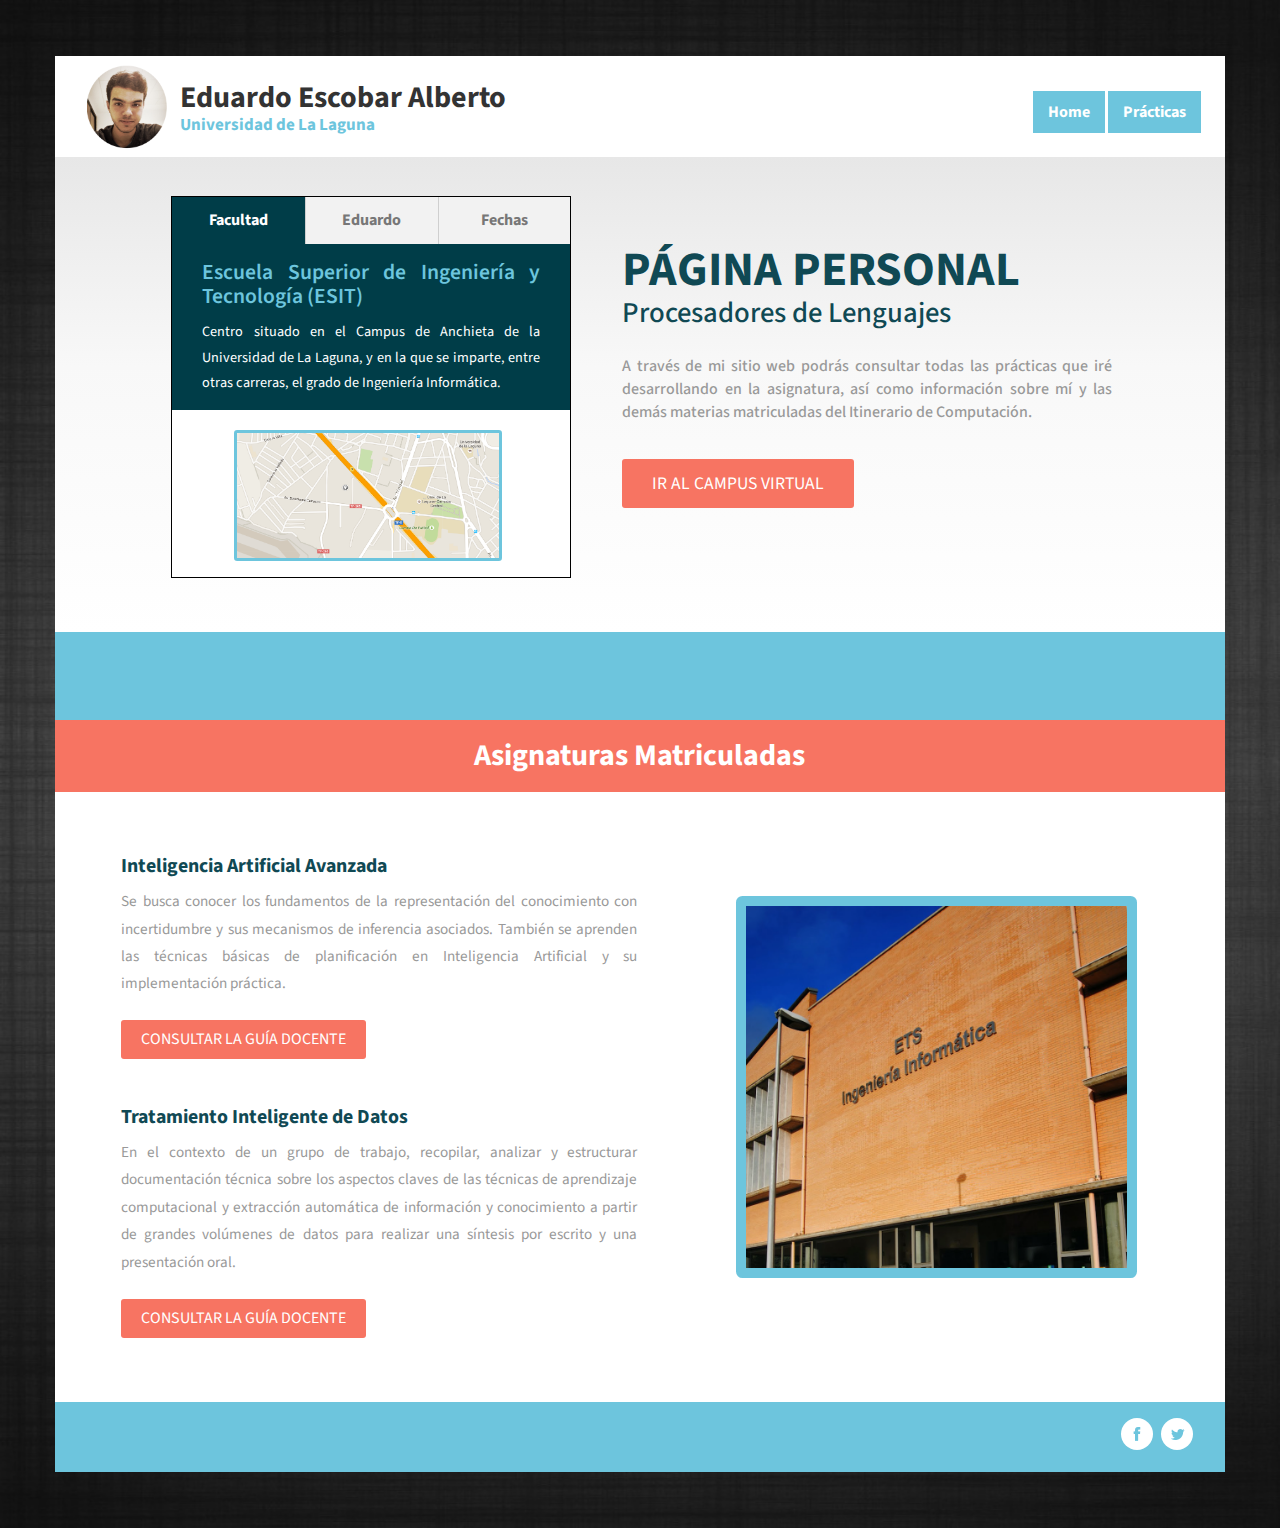
<file: index.html>
<!DOCTYPE HTML>
<html lang="es"> <!-- Indicamos el idioma de nuestra página -->
	<head>
		<title>Página Personal</title>
		<meta charset="UTF-8"> <!-- Cargamos el estándar UTF-8 para hacer uso de las tildes y la letra ñ -->
		<meta name="viewport" content="width=device-width, initial-scale=1">
		<link href="css/bootstrap.css" rel='stylesheet' type='text/css' />
		<link href="css/style.css" rel='stylesheet' type='text/css' /> <!-- Custom Theme files -->
		<link href="images/favicon.png" rel='shortcut icon' type='image/png'/>
		<link href='http://fonts.googleapis.com/css?family=Source+Sans+Pro:200,300,400,600,700,900' rel='stylesheet' type='text/css'> <!--webfont-->
		<script src="js/jquery.min.js"></script> <!-- jQuery (necessary for Bootstrap's JavaScript plugins) -->
		<script type="application/x-javascript"> addEventListener("load", function() { setTimeout(hideURLbar, 0); }, false); function hideURLbar(){ window.scrollTo(0,1); } </script>
		<script src="js/easyResponsiveTabs.js" type="text/javascript"></script>
		<script type="text/javascript">
			$(document).ready(function () {
				$('#horizontalTab').easyResponsiveTabs({
					type: 'default', // Types: default, vertical, accordion           
					width: 'auto', // Auto or any width like 600px
					fit: true   // 100% fit in a container
				});
			});
		</script>	
	</head>
	<body>
	  	<div class="wrapper"> <!-- ENVOLTURA -->

			<div class="header"> <!--- HEADER -->
		       	<div class="container header_top">
					<div class="logo">
						<a href="index.html"><img src="images/foto-perfil.png" id="foto-perfil" alt=""></a>
					</div>
					<div id="texto-header-nombre">Eduardo Escobar Alberto</div>
					<div id="texto-header-ull">Universidad de La Laguna</div>
			  		<div class="menu">
						<a class="toggleMenu" href="#"><img src="images/nav_icon.png" alt="" /> </a>
						<ul class="nav" id="nav">
							<li class="current"><a href="index.html">Home</a></li>
							<li class="current"><a href="practicas.html">Prácticas</a></li>							
							<div class="clearfix"></div>
						</ul>
					<script type="text/javascript" src="js/responsive-nav.js"></script>
					</div>							
		  			<div class="clearfix"> </div>
				</div>
			</div> <!--- FIN HEADER -->

		    <div class="container banner"> <!-- CONTENEDOR VISTA INICIAL -->
			 	<div class="row">
			 		<div class='col-md-4' id="tabs-informacion"> <!-- CONTENEDOR DE PESTAÑAS DE INFORMACIÓN -->
			 			<div class="sap_tabs">	
							<div id="horizontalTab" style="display: block; width: 100%; margin: 0px;">
								<ul class="resp-tabs-list">
								  	<li class="resp-tab-item" aria-controls="tab_item-0" role="tab"><span>Facultad</span></li>
									<li class="resp-tab-item" aria-controls="tab_item-1" role="tab"><span>Eduardo</span></li>
									<li class="resp-tab-item" aria-controls="tab_item-2" role="tab"><span>Fechas</span></li>
									<div class="clear"></div>
								</ul>				  	 
								<div class="resp-tabs-container">
									<div class="tab-1 resp-tab-content" aria-labelledby="tab_item-0">
										<div class="facts">
											<div class="tab_box" id="tab-facultad">
												<h4 align="justify"><a>Escuela Superior de Ingeniería y Tecnología (ESIT)</a></h4>			
												<p align="justify">Centro situado en el Campus de Anchieta de la Universidad de La Laguna, y en la que se imparte, entre otras carreras, el grado de Ingeniería Informática.</p>
											</div>
											<ul class="tab_list">
												<img src="images/mapa-etsii.png" id="imagen-mapa-facultad" alt="">
											</ul>           
										</div>
									</div>	
									<div class="tab-1 resp-tab-content" aria-labelledby="tab_item-1">
										<div class="facts">
											<div class="tab_box" id="tab-eduardo">
											   	<h4><a>Perfil del Alumno</a></h4>
											    <p align="justify">Nacido en Güímar, Santa Cruz de Tenerife, el día 13 de febrero de 1995.<br>
											    	Estudiante de Ingeniería Informática, cursando dichos estudios desde el curso 2013-2014. Actualmente
											   		se encuentra matriculado en 8 asignaturas de Tercero y 2 de Segundo. Su itinerario es el número 1, es decir, el de Computación.<br>
													Tiene algunas aficiones, entre las que destaca la práctica de deportes, como puede ser el padel.</p>
											</div>          
									    </div>
									</div>	
									<div class="tab-1 resp-tab-content" aria-labelledby="tab_item-2">
										<div class="facts">
											<div class="tab_box" id="tab-fecha">
											    <h4><a>Fechas de Importancia</a></h4>
											    <p align="justify">A continuación se detallarán las fechas a tener en cuenta, en la asignatura de Procesadores de Lenguajes.</p>
											</div>
											<ul class="tab_list" id="tab-list-fecha">
											  	<li><a><b>EXAMEN 1ª PARTE:</b> 9 de marzo.</a></li>
											  	<li><a><b>EXAMEN 2ª PARTE:</b> 13 de abril.</a></li>
											  	<li><a><b>EXAMEN 3ª PARTE:</b> 18 de mayo.</a></li>
											  	<li><a><b>1ª CONVOCATORIA DE JUNIO:</b> 26 de mayo.</a></li>
											  	<li><a><b>2ª CONVOCATORIA DE JUNIO:</b> 6 de junio.</a></li>
											</ul>           
									    </div>
									</div>		        					 
								</div>		
							</div>
						</div>
					</div> <!-- FIN CONTENEDOR DE PESTAÑAS DE INFORMACIÓN -->

			 		<div class='col-md-6 banner_right' id="texto-personal"> <!-- TEXTO PÁGINA PERSONAL -->
			 			<h1><b>PÁGINA PERSONAL</b></h1>
			 			<h2>Procesadores de Lenguajes</h2>
			 			<p align="justify">A través de mi sitio web podrás consultar todas las prácticas que iré desarrollando en la asignatura,
			 								así como información sobre mí y las demás materias matriculadas del Itinerario de Computación.</p>
			 			<a class="banner_btn" href="http://campusvirtual.ull.es" target="_blank">IR AL CAMPUS VIRTUAL</a>
			 		</div> <!-- FIN TEXTO PÁGINA PERSONAL -->
			 	</div>
			</div> <!-- FIN CONTENEDOR VISTA INICIAL -->

			<div class="main">
			 	<div class='container content_top'></div>
			 	<div id="texto-asignaturas">Asignaturas Matriculadas</div>
			 	<div class='container content_middle'> <!-- CONTENEDOR ASIGNATURAS MATRICULADAS -->
			 		<div class="row">
			 			<div class="col-md-8 middle_left" id="contenedor-asignaturas">
			 				<ul class="test_box middle_grid">
								<li class="test_desc">
									<h4><a>Inteligencia Artificial Avanzada</a></h4>
									<p align="justify">Se busca conocer los fundamentos de la representación del conocimiento con incertidumbre y sus 
										mecanismos de inferencia asociados. También se aprenden las técnicas básicas de planificación en Inteligencia Artificial y su implementación práctica.</p> 
									<br><a class="content_btn" href="http://eguia.ull.es/etsii/query.php?codigo=139263124" target="_blank">Consultar la Guía Docente</a>
							    </li>	
							    <div class="clearfix">	</div>    				
				    		</ul>
				    		<ul class="test_box">
								<li class="test_desc">
									<h4><a>Tratamiento Inteligente de Datos</a></h4>
									<p align="justify">En el contexto de un grupo de trabajo, recopilar, analizar y estructurar documentación técnica sobre los aspectos claves de las técnicas de aprendizaje computacional y extracción automática de información y conocimiento a partir de grandes volúmenes de datos para realizar una síntesis por escrito y una presentación oral. </p>
									<br><a class="content_btn" href="http://eguia.ull.es/etsii/query.php?codigo=139263125" target="_blank">Consultar la Guía Docente</a>
							    </li>	
							    <div class="clearfix"></div>    				
				    		</ul>
			 			</div>

			 			<div class="col-md-4" id="contenedor-imagen-etsii"> <!-- IMÁGENES ETSII -->
			 				<img src="images/etsii-ull2.png" id="imagen-etsii-asignaturas" alt="">
			 			</div> <!-- FIN IMÁGENES ETSII -->
			 		</div>
			 	</div> <!-- FIN CONTENEDOR ASIGNATURAS MATRICULADAS -->

			 	<div class="container section_aligncenter"> <!-- CONTENEDOR REDES SOCIALES -->
					<div id="contador-visitas">
						<script type="text/javascript" src="http://counter10.fcs.ovh/private/countertab.js?c=c37604be85e4f9228f200b3bff1808fd"></script>
					</div>
			 	 	<ul class="social">
						<li><a href="https://www.facebook.com/eduardo.escobaralberto" target="_blank"> <i class="fb"> </i></a></li>
						<li><a href="https://twitter.com/edesal13" target="_blank"><i class="tw"> </i></a></li>
				  	</ul>
				  	<div class="clearfix"></div>
		        </div>  <!-- FIN CONTENEDOR REDES SOCIALES --> 

			</div>
		</div> <!-- FIN ENVOLTURA -->
	</body>
</html>
</file>
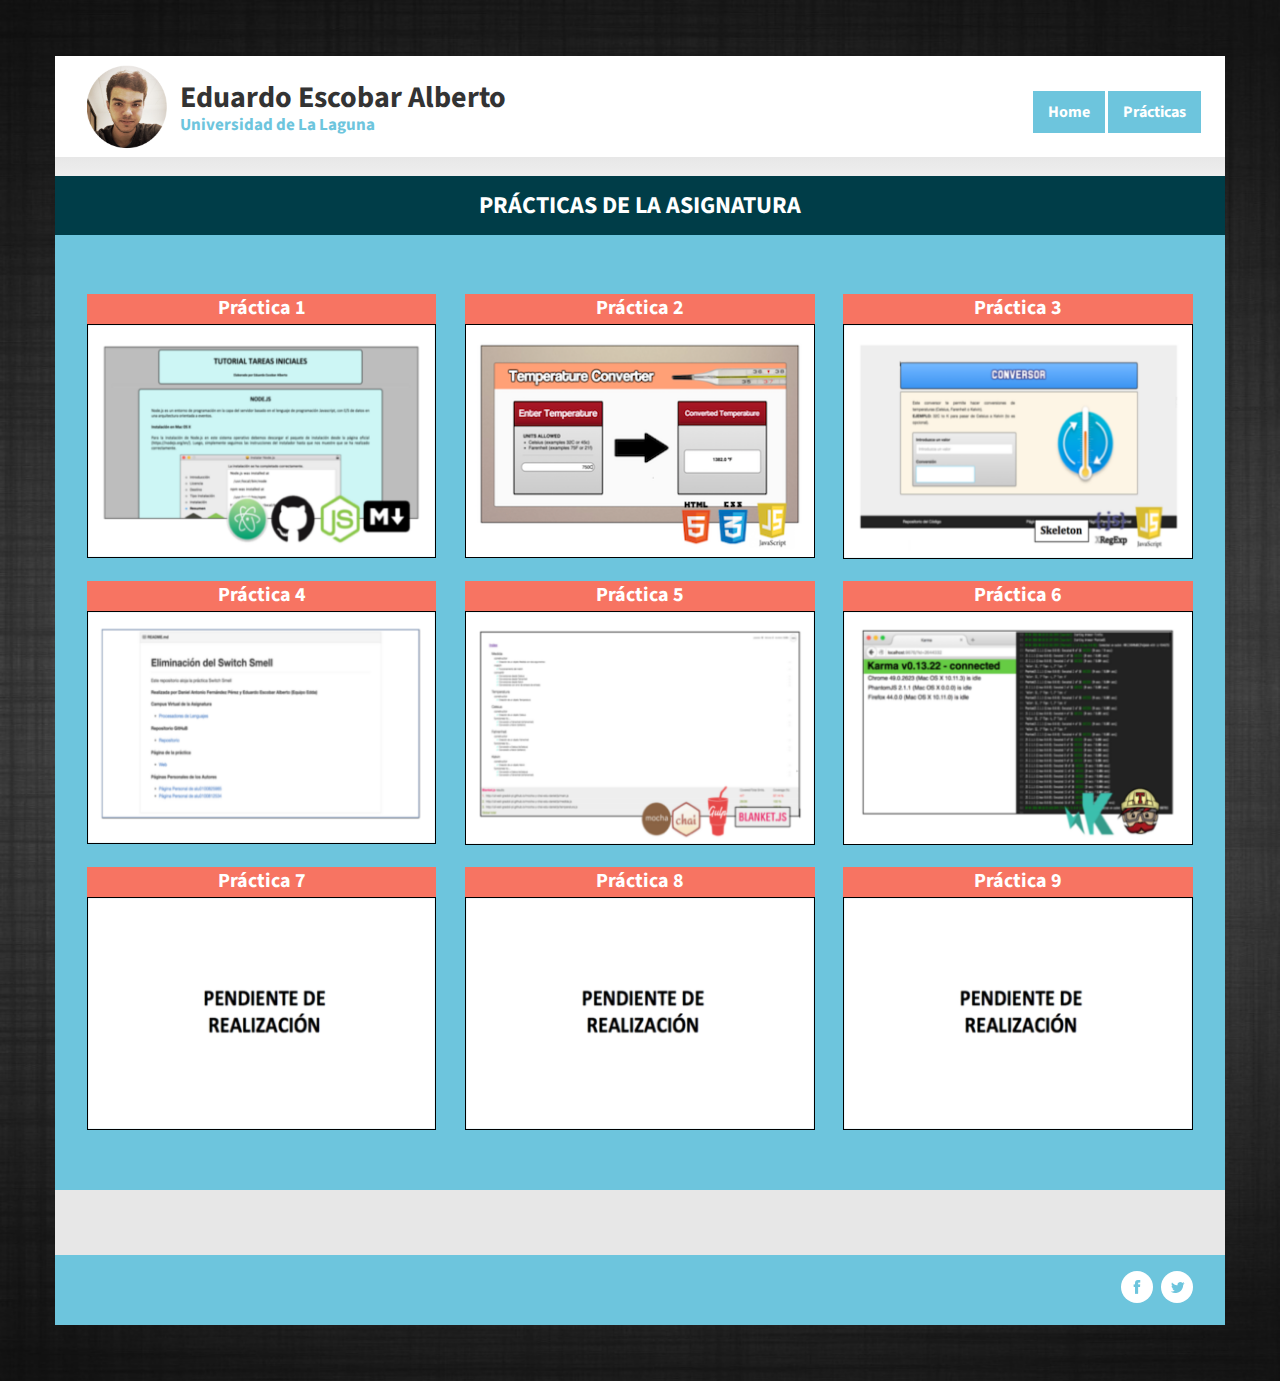
<file: practicas.html>
<!DOCTYPE HTML>
<html>
	<head>
		<title>Página Personal</title>
		<meta charset="UTF-8"> <!-- Cargamos el estándar UTF-8 para hacer uso de las tildes y la letra ñ -->
		<link href="css/bootstrap.css" rel='stylesheet' type='text/css' /> <!-- jQuery(necessary for Bootstrap's JavaScript plugins)-->
		<link href="images/favicon.png" rel='shortcut icon' type='image/png'/>
		<script src="js/jquery.min.js"></script> <!-- Custom Theme files -->
		<link href="css/style.css" rel='stylesheet' type='text/css' /> <!-- Custom Theme files -->
		<meta name="viewport" content="width=device-width, initial-scale=1">
		<script type="application/x-javascript"> addEventListener("load", function() { setTimeout(hideURLbar, 0); }, false); function hideURLbar(){ window.scrollTo(0,1); } </script> <!--webfont-->
		<link href='http://fonts.googleapis.com/css?family=Source+Sans+Pro:200,300,400,600,700,900' rel='stylesheet' type='text/css'>
		<script src="js/easyResponsiveTabs.js" type="text/javascript"></script>
		<script type="text/javascript">
			$(document).ready(function () {
				$('#horizontalTab').easyResponsiveTabs({
				    type: 'default', //Types: default, vertical, accordion           
				    width: 'auto', //auto or any width like 600px
				    fit: true   // 100% fit in a container
				});
			});
			</script>	
		<script src="js/jquery.magnific-popup.js" type="text/javascript"></script>
		<link href="css/magnific-popup.css" rel="stylesheet" type="text/css">
		<script>
			$(document).ready(function() {
				$('.popup-with-zoom-anim').magnificPopup({
					type: 'inline',
					fixedContentPos: false,
					fixedBgPos: true,
					overflowY: 'auto',
					closeBtnInside: true,
					preloader: false,
					midClick: true,
					removalDelay: 300,
					mainClass: 'my-mfp-zoom-in'
				});
			});
		</script>	
	</head>
	<body>
	  	<div class="wrapper"> <!-- ENVOLTURA -->
			<div class="header"> <!-- HEADER -->
		       <div class="container header_top">
					<div class="logo">
					  	<a href="index.html"><img src="images/foto-perfil.png" id="foto-perfil" alt=""></a>
					</div>
					<div id="texto-header-nombre">Eduardo Escobar Alberto</div>
					<div id="texto-header-ull">Universidad de La Laguna</div>
			  		<div class="menu">
						<a class="toggleMenu" href="#"><img src="images/nav_icon.png" alt="" /> </a>
						<ul class="nav" id="nav">
						  <li class="current"><a href="index.html">Home</a></li>
						  <li class="current"><a href="practicas.html">Prácticas</a></li>							
						  <div class="clearfix"></div>
						</ul>
					<script type="text/javascript" src="js/responsive-nav.js"></script>
					</div>							
	  				<div class="clearfix"> </div>
				</div>
			</div> <!-- FIN HEADER -->

	     	<div class="container banner"> <!-- CONTENEDOR TÍTULO PRÁCTICAS -->
		 		<section class="title-section"> 
			   		<h1 id="titulo-practicas"><b>PRÁCTICAS DE LA ASIGNATURA</b></h1>
				</section>
		 	</div> <!-- FIN CONTENEDOR TÍTULO PRÁCTICAS -->
		 
		 	<div class="main">
			 		<div class='container services_top'> <!-- CONTENEDOR PRÁCTICAS -->
			 	  	<div class="portfolio_top"> <!-- 1º FILA PRÁCTICAS -->
			 	   	<div class="col_1_of_portfolio span_1_of_portfolio"> <!-- PRÁCTICA 1 -->
			 		    <div class="view view-first">
			 		    	<div id="indicador-practica">Práctica 1</div>
		                    <img src="images/practica1.png" class="img-responsive" alt=""/>
		                      	<div class="mask">
		                         	<a class="popup-with-zoom-anim" href="#small-dialog1"> <div class="info"><img src="images/magnifier.png" alt=""/></div></a>
				                     	<div id="small-dialog1" class="mfp-hide">
									   	<div class="pop_up2">
									   	  	<img src="images/practica1.png" class="img-responsive" alt=""/>
									   	   	<h3 class="popup"><center><b>TAREAS INICIALES</b></center></h3>
						    			   	<ul class="tab_list" id="tab-list-fecha">
											  	<li><a a id="enlaces" href="http://alu0100825985.github.io/tareas-iniciales-alu0100825985/" target="_blank">Enlace Directo a la Práctica</a></li>
											  	<li><a a id="enlaces" href="https://github.com/alu0100825985/tareas-iniciales-alu0100825985" target="_blank">Enlace del Repositorio de la Práctica</a></li>
									   	</div>
									 	</div>
		                        </div>
		                </div> 
			 		</div> <!-- FIN PRÁCTICA 1 -->

			 		<div class="col_1_of_portfolio span_1_of_portfolio"> <!-- PRÁCTICA 2 -->
			 		    <div class="view view-first">
			 		    	<div id="indicador-practica">Práctica 2</div>
		                    <img src="images/practica2.png" class="img-responsive" alt=""/>
		                      	<div class="mask">
		                         	<a class="popup-with-zoom-anim" href="#small-dialog2"> <div class="info"><img src="images/magnifier.png" alt=""/></div></a>
				                     	<div id="small-dialog2" class="mfp-hide">
									   	<div class="pop_up2">
									   	  	<img src="images/practica2.png" class="img-responsive" alt=""/>
									   	   	<h3 class="popup"><center><b>CONVERSOR DE TEMPERATURAS</b></center></h3>
						    			   	<ul class="tab_list" id="tab-list-fecha">
											  	<li><a a id="enlaces" href="http://ull-esit-gradoii-pl.github.io/conversor-de-temperatura-simple-edda/" target="_blank">Enlace Directo a la Práctica</a></li>
											  	<li><a a id="enlaces" href="https://github.com/ULL-ESIT-GRADOII-PL/conversor-de-temperatura-simple-edda" target="_blank">Enlace del Repositorio de la Práctica</a></li>
									   	</div>
									 	</div>
		                        </div>
		                </div> 
			 		</div> <!-- FIN PRÁCTICA 2 -->

			 		<div class="col_1_of_portfolio span_1_of_portfolio"> <!-- PRÁCTICA 3 -->
			 		    <div class="view view-first">
			 		    	<div id="indicador-practica">Práctica 3</div>
		                    <img src="images/practica3.png" class="img-responsive" alt=""/>
		                      	<div class="mask">
		                         	<a class="popup-with-zoom-anim" href="#small-dialog3"> <div class="info"><img src="images/magnifier.png" alt=""/></div></a>
				                     	<div id="small-dialog3" class="mfp-hide">
									   	<div class="pop_up2">
									   	  	<img src="images/practica3.png" class="img-responsive" alt=""/>
									   	   	<h3 class="popup"><center><b>CONVERSOR (OOP EN JS)</b></center></h3>
						    			   	<ul class="tab_list" id="tab-list-fecha">
											  	<li><a a id="enlaces" href="http://ull-esit-gradoii-pl.github.io/object-oriented-programming-in-js-edda/" target="_blank">Enlace Directo a la Práctica</a></li>
											  	<li><a a id="enlaces" href="https://github.com/alu0100825985/object-oriented-programming-in-js-edda" target="_blank">Enlace del Repositorio de la Práctica</a></li>
									   	</div>
									 	</div>
		                        </div>
		                </div> 
			 		</div> <!-- FIN PRÁCTICA 3 -->
				<div class="clearfix"> </div>
			 	</div> <!-- FIN 1º FILA PRÁCTICAS -->

			 	<div class="portfolio_top"> <!-- 2º FILA PRÁCTICAS -->
			 	   	<div class="col_1_of_portfolio span_1_of_portfolio"> <!-- PRÁCTICA 4 -->
			 		    <div class="view view-first">
			 		    	<div id="indicador-practica">Práctica 4</div>
		                    <img src="images/practica4.png" class="img-responsive" alt=""/>
		                      	<div class="mask">
		                         	<a class="popup-with-zoom-anim" href="#small-dialog4"> <div class="info"><img src="images/magnifier.png" alt=""/></div></a>
				                     	<div id="small-dialog4" class="mfp-hide">
									   	<div class="pop_up2">
									   	  	<img src="images/practica4.png" class="img-responsive" alt=""/>
									   	   	<h3 class="popup"><center><b>ELIMININACIÓN DEL SWITCH SMELL</b></center></h3>
						    			   	<ul class="tab_list" id="tab-list-fecha">
											  	<li><a a id="enlaces" href="http://ull-esit-gradoii-pl.github.io/eliminacion-del-switch-edu-daniel/" target="_blank">Enlace Directo a la Práctica</a></li>
											  	<li><a a id="enlaces" href="https://github.com/ULL-ESIT-GRADOII-PL/eliminacion-del-switch-edu-daniel" target="_blank">Enlace del Repositorio de la Práctica</a></li>
									   	</div>
									 	</div>
		                        </div>
		                </div> 
			 		</div> <!-- FIN PRÁCTICA 4 -->

			 		<div class="col_1_of_portfolio span_1_of_portfolio"> <!-- PRÁCTICA 5 -->
			 		    <div class="view view-first">
			 		    	<div id="indicador-practica">Práctica 5</div>
		                    <img src="images/practica5.png" class="img-responsive" alt=""/>
		                      	<div class="mask">
		                         	<a class="popup-with-zoom-anim" href="#small-dialog5"> <div class="info"><img src="images/magnifier.png" alt=""/></div></a>
				                     	<div id="small-dialog5" class="mfp-hide">
									   	<div class="pop_up2">
									   	  	<img src="images/practica5.png" class="img-responsive" alt=""/>
									   	   	<h3 class="popup"><center><b>MOCHA Y CHAI</b></center></h3>
						    			   	<ul class="tab_list" id="tab-list-fecha">
											  	<li><a a id="enlaces" href="http://ull-esit-gradoii-pl.github.io/mocha-y-chai-edu-daniel/" target="_blank">Enlace Directo a la Práctica</a></li>
											  	<li><a a id="enlaces" href="https://github.com/alu0100825985/mocha-y-chai-edu-daniel" target="_blank">Enlace del Repositorio de la Práctica</a></li>
									   	</div>
									 	</div>
		                        </div>
		                </div> 
			 		</div> <!-- FIN PRÁCTICA 5 -->

			 		<div class="col_1_of_portfolio span_1_of_portfolio"> <!-- PRÁCTICA 6 -->
			 		    <div class="view view-first">
			 		    	<div id="indicador-practica">Práctica 6</div>
		                    <img src="images/practica6.png" class="img-responsive" alt=""/>
		                      	<div class="mask">
		                         	<a class="popup-with-zoom-anim" href="#small-dialog6"> <div class="info"><img src="images/magnifier.png" alt=""/></div></a>
				                     	<div id="small-dialog6" class="mfp-hide">
									   	<div class="pop_up2">
									   	  	<img src="images/practica6.png" class="img-responsive" alt=""/>
									   	   	<h3 class="popup"><center><b>KARMA Y TRAVIS</b></center></h3>
						    			   	<ul class="tab_list" id="tab-list-fecha">
											  	<li><a a id="enlaces" href="http://alu0100825985.github.io/karma-y-travis-edu-daniel/" target="_blank">Enlace Directo a la Práctica</a></li>
											  	<li><a a id="enlaces" href="https://github.com/alu0100825985/karma-y-travis-edu-daniel" target="_blank">Enlace del Repositorio de la Práctica</a></li>
									   	</div>
									 	</div>
		                        </div>
		                </div> 
			 		</div> <!-- FIN PRÁCTICA 6 -->
			 	<div class="clearfix"> </div>
			 	</div> <!-- FIN 2º FILA PRÁCTICAS -->

			 	<div class="portfolio_top"> <!-- 3º FILA PRÁCTICAS -->
			 	   	<div class="col_1_of_portfolio span_1_of_portfolio"> <!-- PRÁCTICA 7 -->
			 		    <div class="view view-first">
			 		    	<div id="indicador-practica">Práctica 7</div>
		                    <img src="images/pendiente.png" class="img-responsive" alt=""/>
		                      	<!-- <div class="mask">
		                         	<a class="popup-with-zoom-anim" href="#small-dialog1"> <div class="info"><img src="images/magnifier.png" alt=""/></div></a>
				                     	<div id="small-dialog1" class="mfp-hide">
									   	<div class="pop_up2">
									   	  	<img src="images/s1.jpg" class="img-responsive" alt=""/>
									   	   	<h3 class="popup"><a href="#">augue duis dolore te feugait</a></h3>
						    			   	<p class="m_5">claritatem insitam; est usus legentis in iis qui facit eorum claritatem. Investigationes demonstraverunt lectores legere me lius quod ii legunt saepius.</p>
									   	</div>
									 	</div>
		                        </div> -->
		                </div> 
			 		</div> <!-- FIN PRÁCTICA 7 -->

			 		<div class="col_1_of_portfolio span_1_of_portfolio"> <!-- PRÁCTICA 8 -->
			 		    <div class="view view-first">
			 		    	<div id="indicador-practica">Práctica 8</div>
		                    <img src="images/pendiente.png" class="img-responsive" alt=""/>
		                      	<!-- <div class="mask">
		                         	<a class="popup-with-zoom-anim" href="#small-dialog2"> <div class="info"><img src="images/magnifier.png" alt=""/></div></a>
				                     	<div id="small-dialog2" class="mfp-hide">
									   	<div class="pop_up2">
									   	  	<img src="images/s2.jpg" class="img-responsive" alt=""/>
									   	   	<h3 class="popup"><a href="#">augue duis dolore te feugait</a></h3>
						    			   	<p class="m_5">claritatem insitam; est usus legentis in iis qui facit eorum claritatem. Investigationes demonstraverunt lectores legere me lius quod ii legunt saepius.</p>
									   	</div>
										</div>
		                        </div> -->
		                </div> 
			 		</div> <!-- FIN PRÁCTICA 8 -->

			 		<div class="col_1_of_portfolio span_1_of_portfolio"> <!-- PRÁCTICA 9 -->
			 		    <div class="view view-first">
			 		    	<div id="indicador-practica">Práctica 9</div>
		                    <img src="images/pendiente.png" class="img-responsive" alt=""/>
		                      	<!-- <div class="mask">
		                         	<a class="popup-with-zoom-anim" href="#small-dialog3"> <div class="info"><img src="images/magnifier.png" alt=""/></div></a>
				                     	<div id="small-dialog3" class="mfp-hide">
									   	<div class="pop_up2">
									   	  	<img src="images/s3.jpg" class="img-responsive" alt=""/>
									   	   	<h3 class="popup"><a href="#">augue duis dolore te feugait</a></h3>
						    			   	<p class="m_5">claritatem insitam; est usus legentis in iis qui facit eorum claritatem. Investigationes demonstraverunt lectores legere me lius quod ii legunt saepius.</p>
									   	</div>
									 	</div>
		                        </div> -->
		                </div> 
			 		</div> <!-- FIN PRÁCTICA 9 -->
				<div class="clearfix"> </div>
			 	</div> <!-- FIN 3º FILA PRÁCTICAS -->
			    </div> <!-- FIN CONTENEDOR PRÁCTICAS -->

			    <div id="espacio-practicas-redes"></div>
				<div class="container section_aligncenter"> <!-- CONTENEDOR REDES SOCIALES -->
					<div id="contador-visitas">
						<script type="text/javascript" src="http://counter10.fcs.ovh/private/countertab.js?c=c37604be85e4f9228f200b3bff1808fd"></script>
					</div>
					<ul class="social">
						<li><a href="https://www.facebook.com/eduardo.escobaralberto" target="_blank"> <i class="fb"> </i></a></li>
						<li><a href="https://twitter.com/edesal13" target="_blank"><i class="tw"> </i></a></li>
					</ul>
					<div class="clearfix"></div>
				</div>  <!-- FIN CONTENEDOR REDES SOCIALES --> 
	    	</div> 
 		</div> <!-- FIN ENVOLTURA -->
	</body>
</html>
</file>
<file: css/style.css>
/*---- HOJA DE ESTILOS ----*/

h4, h5, h6,
h1, h2, h3 {margin-top: 0;}
ul, ol {margin: 0;}
p {margin: 0;}
html, body{
    font-family: 'Source Sans Pro', sans-serif;
    font-size: 100%;
    background:url(../images/background.png);
    background-repeat: no-repeat;
    background-size: 100% 100%;
}
body a{
	transition:0.5s all;
	-webkit-transition:0.5s all;
	-moz-transition:0.5s all;
	-o-transition:0.5s all;
	-ms-transition:0.5s all;
}

/*---- HEADER ----*/

.wrapper{
	padding:3.5em 0;
}

.header_top{
	background:#fff;
	padding:1.5em;
}

.logo{
	float: left;
	margin-top: -1.2%;
	margin-bottom: -8%;
	margin-left: 0.7%;
}

#foto-perfil {
	width: 80px;
	height: 85px;
	margin-top: -2%;
}

#texto-header-nombre {
	font-family: 'Source Sans Pro', sans-serif;
	margin-left: 9%;
	margin-bottom: -3%;
	margin-top: -0.3%;
	font-size: 30px;
	font-weight: bold;
}

#texto-header-ull {
	font-family: 'Source Sans Pro', sans-serif;
	margin-left: 9%;
	margin-bottom: -5%;
	margin-top: 2.45%;
	font-size: 17px;
	font-weight: bold;
	color: #6dc5dd;
}

#texto-asignaturas {
	width: 91.4%;
	margin-left: 4.3%;
	font-family: 'Source Sans Pro', sans-serif;
	padding-top: 0.5em;
	padding-bottom: 0.5em;
	font-size: 30px;
	font-weight: bold;
	background-color: #f77462;
	text-align: center;
	color: white;
}

#texto-personal {
	margin-left: 10%;
}

#tabs-informacion {
	margin-left: 3.5%;
}

#tab-facultad {
	padding-top: 4.5%;
	padding-bottom: 3.5%;
	font-size: 15px;
}

#tab-eduardo {
	padding-bottom: 5.7%;
}

#tab-fecha {
	padding-top: 4.5%;
	padding-bottom: 3.5%;
}

#tab-list-fecha {
	padding-top: 3.5%;
	padding-bottom: 1.5%;
}

#imagen-mapa-facultad {
	width: 80%;
	height: 131px;
	border: 3px solid #6dc5dd;
	border-radius: 0.2em;
	margin-top: -3.5%;
	margin-left: 9%;
}

#contenedor-asignaturas {
	margin-left: 3%;
}

#contenedor-imagen-etsii {
	margin-left: -12.5%;
	margin-top: 3.5%;
}

#imagen-etsii-asignaturas {
	width: 115%;
	height: 190%;
	border: 10px solid #6dc5dd;
	border-radius: 0.4em;
}

#titulo-practicas {
	font-family: 'Source Sans Pro', sans-serif;
	background: #003d48;
	font-size: 1.5em;
	color: #fff;
	width: 115.8%;
	height: 90px;
	margin-left: -7.9%;
	margin-top: -2%;
	margin-bottom: -3.5%;
	text-align: center;
	padding-top: 1.75%;
}

#indicador-practica {
	font-family: 'Source Sans Pro', sans-serif;
	font-size: 20px;
	font-weight: bold;
	text-align: center;
	width: 100%;
	height: 30px;
	color: white;
	background: #f77462;
}

#espacio-practicas-redes {
	width: 91.4%;
	height: 65px;
	background: #e7e7e7;
	margin-top: -4%;
	margin-left: 4.3%;
}

#enlaces {
	font-family: 'Source Sans Pro', sans-serif;
	text-decoration: none;
}

#contador-visitas {
	float: left;
	margin-left: 3%;
	margin-top: 0.5%;
}

.menu{
	float:right;
	margin-top: 9px;
}
.menu li{
	display:inline-block;
}
 .menu li:first-child{
   	margin-left:0;
}
.menu li a{
  	display: block;
	font-size:1em;
	color:#787878;
	-webkit-transition: all 0.3s ease;
	-moz-transition: all 0.3s ease;
	-o-transition: all 0.3s ease;
	transition: all 0.3s ease;
	font-weight: bold;
}
#nav .current a {
   color: #fff;
   background: #6dc5dd;
   -webkit-transition: all 0.3s ease;
	-moz-transition: all 0.3s ease;
	-o-transition: all 0.3s ease;
	transition: all 0.3s ease;
}
.menu li a:hover ,.menu li.active a{
   color:#fff;
   background:#f77462 !important;
} 
.toggleMenu {
	display:  none;
   	padding:4px 5px 0px 5px;
    border-radius:2em; 
    -webkit-border-radius:2em;
    -moz-border-radius:2em;
    -o-border-radius:2em; 
}
.nav:before,
.nav:after {
    content: " "; 
    display: table; 
}
.nav:after {
    clear: both;
}
.nav ul {
    list-style: none;
}
@media screen and (max-width:800px) {
	.menu {
		margin:10px 0;
	}
    .active {
        display: block;
    }
    .menu li a{
    	text-align:left;
    	border-radius:0;
    	-webkit-border-radius:0;
    	-moz-border-radius:0;
    	-o-border-radius:0;
    }
    .nav {
	    list-style: none;
		width: 95%;
		position: absolute;
		right: 10px;
		background: #051619;
		top: 110px;
		z-index: 9999;
		border: 1px solid #E0E0E0;
    }
   .menu li a span.messages{
    	text-align:center;
    	top:15px;
    }
    .nav li ul{
    	width:100%;   	
    }
    .menu ul{
    	margin:0;
    }
    .nav > li.hover > ul {
        width:100%;
    }
    .nav > li {
        float: none;
        display:block;
    }
    .nav ul {
        display: block;
        width: 100%;
    }
   .nav > li.hover > ul , .nav li li.hover ul {
        position: static;
    }
    .nav li a{
    	border-top:1px solid #e0e0e0;
    	background:#fff;
    }
     .nav li:first-child a{
     	border-top:none;
     }
 }
.banner{
	background: #e7e7e7;
	background: -moz-linear-gradient(top,  #e7e7e7 0%, #f8f8f8 44%, #ffffff 100%);
	background: -webkit-gradient(linear, left top, left bottom, color-stop(0%,#e7e7e7), color-stop(44%,#f8f8f8), color-stop(100%,#ffffff));
	background: -webkit-linear-gradient(top,  #e7e7e7 0%,#f8f8f8 44%,#ffffff 100%);
	background: -o-linear-gradient(top,  #e7e7e7 0%,#f8f8f8 44%,#ffffff 100%);
	background: -ms-linear-gradient(top,  #e7e7e7 0%,#f8f8f8 44%,#ffffff 100%);
	background: linear-gradient(to bottom,  #e7e7e7 0%,#f8f8f8 44%,#ffffff 100%);
	filter: progid:DXImageTransform.Microsoft.gradient( startColorstr='#e7e7e7', endColorstr='#ffffff',GradientType=0 );
	padding:2em 5em 0;
	padding-bottom: 1.7%;
	padding-top: 3%;
}
.banner_left {
	margin-right:10em;
}
.banner_left span {
	width:430px;
	height:366px;
	display: block;
	background: url(../images/phone.png) no-repeat;
}
.banner_right{
	margin-top:3em;
}
.banner_right h1{
	font-size: 3em;
	text-transform: uppercase;
	color: #104954;
	font-weight: 500;
}
.banner_right h2{
	font-size:1.8em;
	line-height: 0.5em;
	color: #104954;
	font-weight: 500;
	margin-bottom:1.2em;
}
.banner_right p{
	font-size:1em;
	color:#999;
	font-weight: 500;
}
.banner_btn {
	display: inline-block;
	padding: 12px 30px;
	font-size: 1.1em;
	cursor: pointer;
	border: none;
	background: #f77462;
	color: #fff;
	text-transform: uppercase;
	text-decoration: none;
	outline: none;
	border-radius: 3px;
	-webkit-border-radius: 3px;
	-moz-border-radius: 3px;
	-o-border-radius: 3px;
	-webkit-transition: all 0.3s;
	-moz-transition: all 0.3s;
	transition: all 0.3s;
	-o-transition: all 0.3s;
	font-weight: 400;
	margin-top:2em;
}
.banner_btn:hover {
	text-decoration:none;
	color:#fff;
	background:#6dc5dd;
}

.content_top { 
	padding: 1.5em 2em 4em;
	background: #6dc5dd;
}

.flag_desc h3{
	margin-bottom:0.8em;
}
.flag_desc h3 a{
	color:#fff;
	font-size:0.85em;
	font-weight:bold;
}
.flag_desc h3 a:hover{
	text-decoration:none;
	color:#f77462;
}
div.flag_desc {
	float: left;
	width:68.22%;
	margin-top: 0.5em;
}
.flag_desc p{
	color:#fff;
	font-size:0.85em;
	line-height:1.8em;
	margin-bottom: 1.5em;
}
.link {
	background: url(../images/arrow.png) no-repeat 100% 1px;
	display: inline-block;
	padding: 0 25px 0 0;
	line-height: 19px;
	font-size: 1em;
	font-style: normal;
	text-decoration: none;
	color: #fff;
	font-weight: 700;
}
.link:hover{
	text-decoration:none;
	color: #f77462;
}
.content_middle{
	background:#fff;
	padding:4em 2em;
}
.middle_grid{
	margin-bottom:3em;
}
ul.test_box {
	padding: 0;
	list-style: none;
}
ul.test_box li.test_img {
	float: left;
	width:24%;
	margin-right:2em;
}
ul.test_box li.test_desc {
	float: left;
	width:71%;
}
ul.test_box li.test_desc h4 a {
	font-size: 1.1em;
	font-weight: bold;
	color:#104954;
	text-decoration: none;
}
ul.test_box li.test_desc h4 a:hover {
	color:#f77462;
}
ul.test_box li.test_desc p {
	color: #999;
	font-size: 0.95em;
	line-height: 1.8em;
}
.content_btn {
	display: inline-block;
	padding: 8px 20px;
	font-size: 1em;
	cursor: pointer;
	border: none;
	background: #f77462;
	color: #fff;
	text-transform: uppercase;
	text-decoration: none;
	outline: none;
	border-radius: 3px;
	-webkit-border-radius: 3px;
	-moz-border-radius: 3px;
	-o-border-radius: 3px;
	-webkit-transition: all 0.3s;
	-moz-transition: all 0.3s;
	transition: all 0.3s;
	-o-transition: all 0.3s;
	font-weight: 400;
}
.content_btn:hover{
	background: #6dc5dd;
	text-decoration:none;
	color:#fff;
}
/******** SAP ************/
.sap_tabs{
	width: 400px;
	clear: both;
	border: 0.5px solid black;
	margin-bottom: 10%;
}
.tab_box {
	background:#003d48;
	padding: 2em;
}

.top1 {
	margin-top: 2%;
}

.resp-tabs-list {
	width: 100%;
	list-style: none;
	padding: 0;
}
.resp-tab-item:first-child{
	border-left:none;
}
.resp-tab-item{
	border-left: 1px solid #CFCFCF;
	color: #777;
	font-size: 1em;
	background: #f2f2f2;
	cursor: pointer;
	padding: 12px 10px;
	display: inline-block;
	margin: 0;
	text-align: center;
	list-style: none;
	float: left;
	width: 33.3333%;
	outline: none;
	-webkit-transition: all 0.3s ease-out;
	-moz-transition: all 0.3s ease-out;
	-ms-transition: all 0.3s ease-out;
	-o-transition: all 0.3s ease-out;
	transition: all 0.3s ease-out;
	font-weight: bold;
}
.resp-tab-item:hover {
	text-shadow: none;
	color: #F27141;
}
.resp-tab-active{
	background:#003d48;
	text-shadow: none;
	color:#fff;
}
.resp-tabs-container {
	padding: 0px;
	background-color: #fff;
	clear: left;
}
h2.resp-accordion {
	cursor: pointer;
	padding: 5px;
	display: none;
}
.resp-tab-content {
	display: none;
}
.resp-content-active, .resp-accordion-active {
   display: block;
}
h2.resp-accordion {
	font-size:1em;
	margin: 0px;
	padding: 10px 15px;
	background:#f77462;
	margin:10px 0;
	color:#fff;
}
h2.resp-accordion:hover{
	background:#6CC5D9;
	text-shadow: none;
	color: #FFF;
}
@media only screen and (max-width:480px) {
	.sap_tabs{
		padding-top:0;
	}
	.resp-tabs-container{
		padding:10px;
	}
ul.resp-tabs-list {
  	display: none;
}
h2.resp-accordion {
  	display: block;
}
.resp-vtabs .resp-tab-content {
  	border: 1px solid #C1C1C1;
}
.resp-vtabs .resp-tabs-container {
	border: none;
	float: none;
	width: 100%;
	min-height: initial;
	clear: none;
}
.resp-accordion-closed {
	display: none !important;
}
}
.facts h4 a{
	color:#6dc5dd;
	text-decoration: none;
	font-weight: 600;
	font-size: 1.2em;
}
.facts h4 a:hover{
	color: #f77462;
}
.facts p{
	color: #fff;
	font-size: 0.95em;
	line-height: 1.8em;
}
ul.tab_list{
	list-style: none;
	padding: 2em 2em 1em;
}
ul.tab_list li {
	list-style-image: url(../images/tab_arrow.png);
	margin: 0 22px 10px;
}
ul.tab_list li a {
	color: #888;
	font-size: 0.95em;
	line-height: 1.3em;
	vertical-align: top;
	text-decoration: none;
}
ul.tab_list li a:hover {
	color:#333;
}
.section_aligncenter{
	text-align: center;
	padding: 1em 0;
	background: #6dc5dd;
	padding-right: 2em;
}
.section_aligncenter h3{
	color: #fff;
	font-size: 2em;
	font-weight: 700;
}
.section_aligncenter p{
	width: 65%;
	margin: 0 auto;
	color: #fff;
	font-size: 1.1em;
	font-weight: 300;
	line-height: 1.5em;
}
.content_bottom{
	background:#fff;
	padding:4em 2em;
}
.content_bottom h3{
	text-align:center;
	color:#104954;
	font-size: 2em;
	font-weight: 700;
	margin-bottom:0.8em;
}
p.m_1{
	border-top: 1px solid #eee;
	border-bottom: 1px solid #eee;
	padding: 0.5em 0;
	text-align: center;
	font-size: 1.4em;
	font-weight: 300;
	color:#6dc5dd;
	margin-bottom: 2em;
}
ul.project_box {
	padding: 0;
	list-style: none;
	margin-bottom: 2em;
}
ul.project_box li.mini-post-meta {
	display: block;
	float: left;
	width: 70px;
	background:#6dc5dd;
	text-align: center;
	margin: 3px 30px 0 0;
	position: relative;
	border-radius: 3px;
	-webkit-border-radius: 3px;
	-moz-border-radius: 3px;
	-o-border-radius: 3px;
}
ul.project_box li.mini-post-meta span.day {
	font-size: 35px;
	color: #fff;
	padding: 5px 0;
	display: block;
	line-height: 1em;
	font-weight: bold;
	border-bottom: 1px solid #fff;
}
ul.project_box li.mini-post-meta span.month {
	font-size:15px;
	color: #fff;
	line-height: 2em;
	font-weight: bold;
}
ul.project_box li.desc {
	overflow: hidden;
}
ul.project_box li.desc h5{
	margin-bottom:2px;
}
ul.project_box li.desc h5 a {
	color: #104954;
	font-size: 1.2em;
	font-weight: bold;
}
ul.project_box li.desc p {
	color: #999;
	font-size: 0.85em;
	margin-top: 0.7em;
	line-height: 1.8em;
}
.top_grid{
	margin-bottom:2em;
}
span.comment{
	color:#f77462;
	font-size:0.95em;
}
ul.comment_section{
	padding:2em;
	list-style:none;
	background:#ececec;
}
ul.comment_section li.comment_desc {
	float: left;
	width: 74.666%;
}
ul.comment_section li.comment_desc p{
	color:#555;
	font-size:0.95em;
	line-height:1.8em;
	margin-bottom:-10px;
}
i.comment {
	width: 120px;
	height: 120px;
	background: url(../images/img-sprite.png)no-repeat -10px -92px;
	float: right;
}
span.m_2 a{
	font-size:1em;
	font-weight:bold;
	color:#f77462;
}
/*--footer--*/
.footer{
	background:#6dc5dd;
	padding:0 2em;
}
.footer_top{
	padding:3em 0;
}
h3.m_4{
	color:#fff;
	font-size:1.3em;
	font-weight:bold;
}
ul.list{
	padding:0;
	list-style:none;
}
ul.list li a{
	color:#fff;
	font-size:0.95em;
	line-height:1.8em;
}
ul.list li a:hover{
	background:
}
.footer_bottom {
	border-top: 1px solid #A7D7E4;
	padding: 2em 0;
}
.copy{
	float:left;
	margin-top: 5px;
}
.copy p{
	color:#fff;
	font-size:1em;
}
.copy p a{
	color:#DFF8FF;
}
ul.social{
	padding:0;
	list-style:none;
	float:right;
}
ul.social li:first-child {
	margin-left: 0;
}
ul.social li {
	display: inline-block;
	margin-left: 5px;
}
ul.social li a {
	display: block;
	-webkit-transition: all 0.3s ease;
	-moz-transition: all 0.3s ease;
	-o-transition: all 0.3s ease;
	transition: all 0.3s ease;
}
ul.social li a i {
	width:32px;
	height:32px;
	display: block;
	background: url(../images/img-sprite.png)#fff no-repeat;
	border-radius: 1em;
	-webkit-border-radius: 1em;
	-moz-border-radius: 1em;
	-o-border-radius: 1em;
}
ul.social li a i:hover{
	opacity:0.8;
}
ul.social li a i.fb{
	background-position:-151px -116px;
}
ul.social li a i.tw{
	background-position:-197px -118px;
}
/*--about--*/
.breadcrumb {
	padding: 8px 15px;
	margin-bottom: 20px;
	list-style: none;
	background:none;
	font-size:0.85em;
}
h3.m_2 {
	font-size: 1.7em;
	font-weight: bold;
	color:#fff;
	margin-bottom: 1em;
}
ul.about_grid1.about_box {
	padding: 0;
	list-style: none;
}
ul.about_grid1 li.about_img {
	float: left;
	width:50.333%;
	margin-right: 1.5em;
}
ul.about_grid1 li.about_desc {
	float: none;
	width: 100%;
}
ul.about_grid1 li.about_desc h5{
	margin-bottom:1em;
}
ul.about_grid1 li.about_desc h5 a {
	color: #fff;
	font-size: 1.2em;
	text-transform: uppercase;
	line-height: 1.5em;
}
p.first_desc, p.last{
	color:#fff;
	font-size: 0.85em;
	line-height: 1.5em;
	margin-bottom: 2em;
}
p.last{
	margin-bottom:0;
}
div.list.custom-list ul {
	margin: 0;
	padding: 0;
	list-style: none;
}
div.list.custom-list ul li:first-child {
	margin: 0;
}
div.list.custom-list ul li {
	width: 100%;
	overflow: hidden;
	margin: 30px 0 0 0;
	padding: 0;
	list-style: none;
}
.dropcap {
	text-align: left;
}
.dropcap {
	position: relative;
	display: block;
	float: left;
	overflow: hidden;
	width: 50px;
	height: 50px;
	background: #6ECCE6;
	color: #fff;
	text-align: center;
	text-transform: uppercase;
	font-size: 30px;
	line-height:45px;
	margin-right: 0.5em;
	border-radius: 100%;
	-webkit-border-radius: 100%;
	-moz-border-radius: 100%;
	-o-border-radius: 100%;
}
div.list.custom-list ul li h5 a {
	display: block;
	margin: 0 0 1px 0;
	line-height: 21px;
	font-size: 17px;
	font-weight: 400;
	color:#fff;
}
div.list.custom-list ul li p{
	display: block;
	overflow: hidden;
	font-style: normal;
	font-size: 0.85em;
	line-height: 1.8em;
	color:#fff;
}
/*--services--*/
.services_top{
	padding:3em 2em;
	background: #6dc5dd;
	margin-top: -1.3%;
	margin-bottom: 4%;
}
.col_1_of_portfolio:first-child {
	margin-left: 0;
}
.col_1_of_portfolio{
	display: block;
	float: left;
	margin: 1% 0 1% 2.6%;
}
.span_1_of_portfolio{
	width:31.6%;
}
.view-first h3{
	color: #555;
	padding: 1em 0;
	margin-bottom: 0;
	font-size: 1em;
	text-transform: uppercase;
}
.view {
   /*--width:290px;
   height:350px;--*/
   float: left;
   overflow: hidden;
   position: relative;
   text-align: center;
   cursor: default;
}
.view .mask,.view .content {
  width: 349px;
	height: 235px;
	overflow: hidden;
	position: absolute;
	top: 0;
	left: 0;
	cursor: pointer;
}
.view img {
   display: block;
   position: relative;
}
.info {
   display: inline-block;
   text-decoration: none;
   padding: 7px 14px;
   margin-top: 5em;
   color: #fff;
   text-transform: uppercase;
 }
.info: hover {
   -webkit-box-shadow: 0 0 5px #000;
   -moz-box-shadow: 0 0 5px #000;
   box-shadow: 0 0 5px #000;
}
.view-first img {
   -webkit-transition: all 0.2s linear;
   -moz-transition: all 0.2s linear;
   -o-transition: all 0.2s linear;
   -ms-transition: all 0.2s linear;
   transition: all 0.2s linear;
}
.view-first .mask {
   -ms-filter: "progid: DXImageTransform.Microsoft.Alpha(Opacity=0)";
   filter: alpha(opacity=0);
   opacity: 0;
   background-color:rgba(98, 187, 247, 0.29);
   -webkit-transition: all 0.4s ease-in-out;
   -moz-transition: all 0.4s ease-in-out;
   -o-transition: all 0.4s ease-in-out;
   -ms-transition: all 0.4s ease-in-out;
   transition: all 0.4s ease-in-out;
}
.view-first h2 {
   -webkit-transform: translateY(-100px);
   -moz-transform: translateY(-100px);
   -o-transform: translateY(-100px);
   -ms-transform: translateY(-100px);
   transform: translateY(-100px);
   -ms-filter: "progid: DXImageTransform.Microsoft.Alpha(Opacity=0)";
   filter: alpha(opacity=0);
   opacity: 0;
   -webkit-transition: all 0.2s ease-in-out;
   -moz-transition: all 0.2s ease-in-out;
   -o-transition: all 0.2s ease-in-out;
   -ms-transition: all 0.2s ease-in-out;
   transition: all 0.2s ease-in-out;
}
.view-first p {
   -webkit-transform: translateY(100px);
   -moz-transform: translateY(100px);
   -o-transform: translateY(100px);
   -ms-transform: translateY(100px);
   transform: translateY(100px);
   -ms-filter: "progid: DXImageTransform.Microsoft.Alpha(Opacity=0)";
   filter: alpha(opacity=0);
   opacity: 0;
   -webkit-transition: all 0.2s linear;
   -moz-transition: all 0.2s linear;
   -o-transition: all 0.2s linear;
   -ms-transition: all 0.2s linear;
   transition: all 0.2s linear;
}
.view-first:hover img {
   -webkit-transform: scale(1.1,1.1);
   -moz-transform: scale(1.1,1.1);
   -o-transform: scale(1.1,1.1);
   -ms-transform: scale(1.1,1.1);
   transform: scale(1.1,1.1);
}
.view-first a.info {
   -ms-filter: "progid: DXImageTransform.Microsoft.Alpha(Opacity=0)";
   filter: alpha(opacity=0);
   opacity: 0;
   -webkit-transition: all 0.2s ease-in-out;
   -moz-transition: all 0.2s ease-in-out;
   -o-transition: all 0.2s ease-in-out;
   -ms-transition: all 0.2s ease-in-out;
   transition: all 0.2s ease-in-out;
}
.view-first:hover .mask {
   -ms-filter: "progid: DXImageTransform.Microsoft.Alpha(Opacity=100)";
   filter: alpha(opacity=100);
   opacity: 1;
}
.view-first:hover h2,
.view-first:hover p,
.view-first:hover a.info {
   -ms-filter: "progid: DXImageTransform.Microsoft.Alpha(Opacity=100)";
   filter: alpha(opacity=100);
   opacity: 1;
   -webkit-transform: translateY(0px);
   -moz-transform: translateY(0px);
   -o-transform: translateY(0px);
   -ms-transform: translateY(0px);
   transform: translateY(0px);
}
.view-first:hover p {
   -webkit-transition-delay: 0.1s;
   -moz-transition-delay: 0.1s;
   -o-transition-delay: 0.1s;
   -ms-transition-delay: 0.1s;
   transition-delay: 0.1s;
}
.span_1_of_projects img{
	display:block;
}
/*--services-*/
blockquote {
	background: url(../images/quotes.png) 0 0 no-repeat;
	padding: 10px 0 0 10px;
	margin: 0;
	border-left: none;
}
blockquote small {
	color:#fff;
	font-size:0.85em;
	line-height: 24px;
	margin-bottom: 6px;
}
blockquote p {
	margin-bottom: 0;
	font-size:0.85em;
	line-height:1.8;
	color:#fff;
}
.quotation{
	margin-bottom:2em;
}
/*--contact--*/
.contact{
	background:#fff;
	padding:0 2em 0;
	border-top: 1px solid #eee;
} 
.contact_top {
	margin-top: 2em;
}
.contact_top h3 {
	font-size: 1.5em;
	font-weight: bold;
	color:#104954;
	margin-bottom: 1em;
}
.contact_top p {
	font-size: 0.85em;
	line-height: 1.8em;
	color:#777;
	margin: 1em 0 3em;
}
.contact-to input[type="text"] {
	padding: 10px 10px;
	width:32%;
	margin: 10px 0;
	border: 1px solid #E1E2E2;
	color: #777;
	background: #FFF;
	float: left;
	outline: none;
	font-size: 0.85em;
}
.text2 input[type="text"], .text2 textarea {
	width: 99%;
	margin: 10px 0;
	border: 1px solid #E1E2E2;
	color: #999;
	outline: none;
	margin-bottom: 25px;
	height: 150px;
	padding: 10px 10px;
	font-size: 0.85em;
	resize: none;
}
.contact-list ul{
	padding:0;
	list-style:none;
}
.contact-list ul li p{
	margin-bottom:1em;
}
.map iframe {
	-webkit-box-sizing: border-box;
	-moz-box-sizing: border-box;
	box-sizing: border-box;
	width: 100%;
	height: 300px;
	border: none;
	line-height: 0;
	overflow: hidden;
	padding:3em 0;
}
i.address{
	width: 20px;
	height: 30px;
	background: url(../images/img-sprite.png) no-repeat -252px -118px;
	float: left;
	margin-right: 1em;
}
i.phone{
	width: 20px;
	height: 30px;
	background: url(../images/img-sprite.png) no-repeat -30px -223px;
	float: left;
	margin-right: 1em;
}
i.msg{
	width: 20px;
	height: 30px;
	background: url(../images/img-sprite.png) no-repeat -70px -223px;
	float: left;
	margin-right: 1em;
}
.contact_btn input[type="submit"]{
	color: #FFF;
	font-size:1em;
	font-weight: normal;
	padding: 10px 30px;
	background:#6dc5dd;
	float: right;
	display: inline-block;
	-webkit-transition: all 0.3s ease-out;
	-moz-transition: all 0.3s ease-out;
	-ms-transition: all 0.3s ease-out;
	-o-transition: all 0.3s ease-out;
	transition: all 0.3s ease-out;
	border:none;
	outline:none;
	cursor:pointer;
}
.contact_btn input[type="submit"]:hover{
	background: #f77462;
	text-decoration:none;
	color:#fff;
}
/*--responsive design--*/
@media (max-width:1366px){
}
@media (max-width:1280px){
}
@media (max-width:1024px){
.cssmenu {
	width: 52.5%;
}
.banner_left span {
	width:410px;
	height:293px;
	background-size:84%;
}
.banner_left {
	margin-right:8em;
}
.banner_right h1 {
	font-size: 2.5em;
}
.banner_right h2 {
	font-size: 1.5em;
	margin-bottom: 1em;
}
.banner_right p {
	font-size: 0.85em;
}
.banner_btn {
	padding: 10px 20px;
	font-size: 1em;
	margin-top: 1.5em;
}
.banner_right {
	margin-top: 2em;
}
div.flag_desc {
	width: 65.22%;
}
.flag_desc h3 {
	margin-bottom: 0.5em;
}
i.flag, i.camera, i.home{
	margin-right: 0.5em;
}
ul.test_box li.test_desc {
	width: 70%;
}
ul.comment_section li.comment_desc {
	width: 67.666%;
}
ul.tab_list {
	padding: 2em 1em 1em;
	margin-left: 10px;
}
ul.comment_section {
	padding: 1em;
}
.gallery li {
	width:32.15%;
}
.wrapper {
	margin-top: -20%;
	padding: 1em 0;
}
.view .mask, .view .content {
	width: 286px;
	height: 192px;
}
.info {
	padding:0;
	margin-top: 4em;
}
}
@media (max-width:800px){
.header_top {
	padding: 1em;
}
.cssmenu {
	width: 58.5%;
}
.banner_right {
	text-align: center;
	margin: 2em 0;
}
.banner_left{
	text-align:center;
	margin:0; 
}
.banner_left span {
	display: inline-table;
}

/* PESTAÑAS INFORMACIÓN */

.sap_tabs {
	margin-top: 3em;
}
.footer_grid {
	margin-bottom: 2em;
}
.footer_top {
	text-align: center;
}
p.m_1 {
	font-size: 1.2em;
}
.about_left {
	margin-bottom: 2em;
}
.gallery li {
	width:31%;
}
.flag_grid {
	margin-bottom: 1.5em;
}
.flag_desc p {
	margin-bottom: 1em;
}
.view-first h3 {
	font-size: 0.85em;
}
.view .mask, .view .content {
	width: 217px;
	height: 145px;
}
.info {
	padding: 0;
	margin-top: 2.5em;
}
}
@media (max-width:768px){
	.wrapper{
		padding:0;
	}
}
@media (max-width:640px){
.nav {
	top: 93px;
}
.view .mask, .view .content {
	width: 177px;
	height: 120px;
}
.info {
	padding: 0;
	margin-top: 2em;
}
}
@media (max-width:480px){
.banner_right {
	display: none;
}
.col_1_of_portfolio {
	float:none;
	margin:0;
}
.view .mask, .view .content {
	width: 364px;
	height: 237px;
}
.span_1_of_portfolio {
	width: 100%;
}
.info {
	padding: 0;
	margin-top: 5em;
}
.banner_left span {
	width: 300px;
	height: 215px;
}
ul.test_box li.test_img {
	margin-right: 1em;
}
div.flag_desc {
	width: 75.22%;
}
ul.comment_section li.comment_desc {
	width: 66.666%;
}
.banner {
	padding: 2em 2em 0;
}
.gallery li {
	width: 27.555%;
}
.contact-to input[type="text"] {
	width: 31.5%;
}
}
@media (max-width:320px){
.banner_left span {
	width: 250px;
	height: 180px;
}
.content_top {
	margin-top: 2%;
	padding:2em 1em 3em;
}
div.flag_desc {
	width: 66.22%;
}
.flag_desc h3 a {
	font-size: 19px;
}
.content_middle {
	padding:3em 1em;
}
ul.test_box li.test_desc p {
	font-size: 0.8125em;
}
ul.tab_list {
	padding: 2em 0.5em 1em;
	margin-left: 10px;
}
.header_top {
	padding: 0.5em;
}
.content_btn {
	padding: 7px 20px;
	font-size: 0.85em;
}
.facts h4 a {
	font-size: 1.1em;
}
.section_aligncenter p {
	width: 92%;
	font-size:1em;
}
.content_bottom h3 {
	font-size: 1.5em;
}
.content_bottom {
	padding: 3em 1em;
}
ul.tab_list li a {
	font-size:0.8125em;
}
ul.comment_section li.comment_desc {
	width: 49.666%;
}
.copy {
	float: none;
}
.tab_box {
	padding: 1em;
}
.section_aligncenter {
	padding: 3em 0;
}
.section_aligncenter h3 {
	font-size: 1.7em;
}
ul.social {
	float: none;
	margin-top: 1em;
}
ul.list li a {
	line-height: 1.5em;
}
.footer_bottom {
	padding: 1em 0;
	text-align:center;
}
.footer_top {
	padding: 2em 0;
}
h3.m_4 {
	margin-bottom: 5px;
}
.footer_grid {
	margin-bottom: 1em;
}
p.m_1 {
	font-size: 1em;
}
.nav {
	top: 77px;
}
h1.title-header {
	font-size: 1.2em;
}
.services_top {
	padding: 2em 1em 0em;
}
.gallery li {
	margin: 0 5px 0 0;
	width: 31.555%;
}
.view-first h3 {
	font-size: 10px;
}
.contact {
	padding: 0 1em 0;
}
.contact_top h3 {
	margin-bottom:0;
}
.contact-to input[type="text"] {
	width: 98.5%;
	margin-left: 0 !important;
}
.view .mask, .view .content {
	width: 270px;
	height: 180px;
}
.info {
	padding: 0;
	margin-top: 3em;
}
}
</file>
